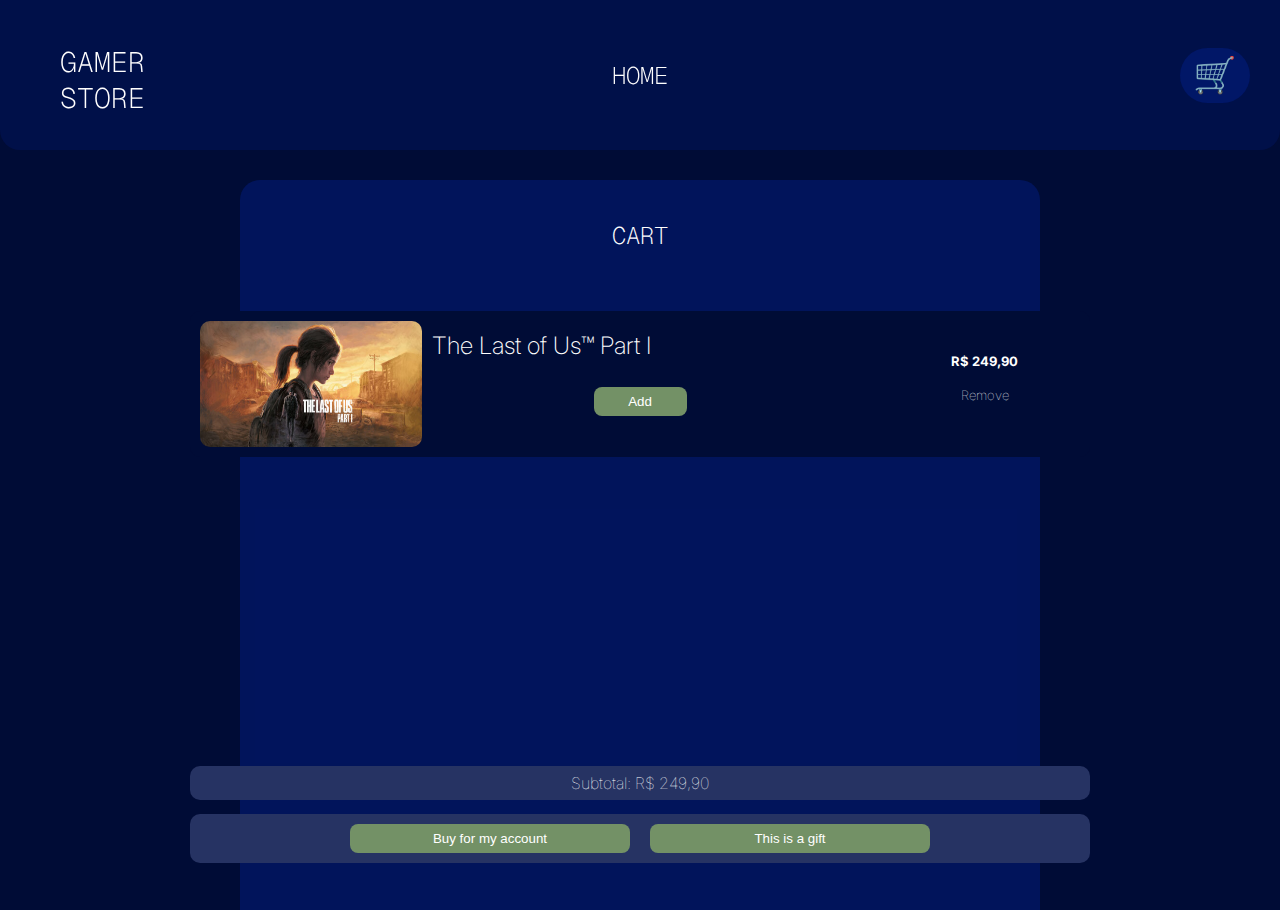
<file: cart.html>
<!DOCTYPE html>
<html lang="en">
<head>
    <meta charset="UTF-8">
    <meta name="viewport" content="width=device-width, initial-scale=1.0">
    <title>Cart</title>
    <link rel="stylesheet" href="css/cart.css">
    <link rel="preconnect" href="https://fonts.googleapis.com">
    <link rel="preconnect" href="https://fonts.gstatic.com" crossorigin>
    <link href="https://fonts.googleapis.com/css2?family=Inter:ital,opsz,wght@0,14..32,100..900;1,14..32,100..900&display=swap" rel="stylesheet">
    <link href="https://fonts.googleapis.com/css2?family=Geist+Mono:wght@100..900&family=Inter:opsz,wght@14..32,160&display=swap" rel="stylesheet">

</head>
<body>
    <nav>
        <div class="logo">
          <h3>GAMER<br>STORE</h3>
        </div>
      
        <a href="store.html" class="home">HOME</a>
      
        <div class="direita">
          <button type="button" onclick="window.location.href='cart.html'" class="carrinho">🛒</button>
        </div>
      </nav>
  
    <div class="box">
        <H2>CART</H2>
        <div class="lista">
            <div class="jogos" id="the last">
                <img src="images/jogo.jpg">
                <div class="main">
                    <h3>The Last of Us™ Part I</h3>
                </div>
                <div class="infos">
                    <h4>R$ 249,90</h4>
                    <a href="">Remove</a>
                </div>
            </div>

        </div>
       
        
        <div class="add">
            <button >Add</button>
        </div>
        <div class="subtotal">
            <p>Subtotal: R$ 249,90 </p>
        </div>
        <div class="compra">
            <button>Buy for my account</button>
            <button>This is a gift</button>
        </div>

    </div>
</body>
</html>
</file>
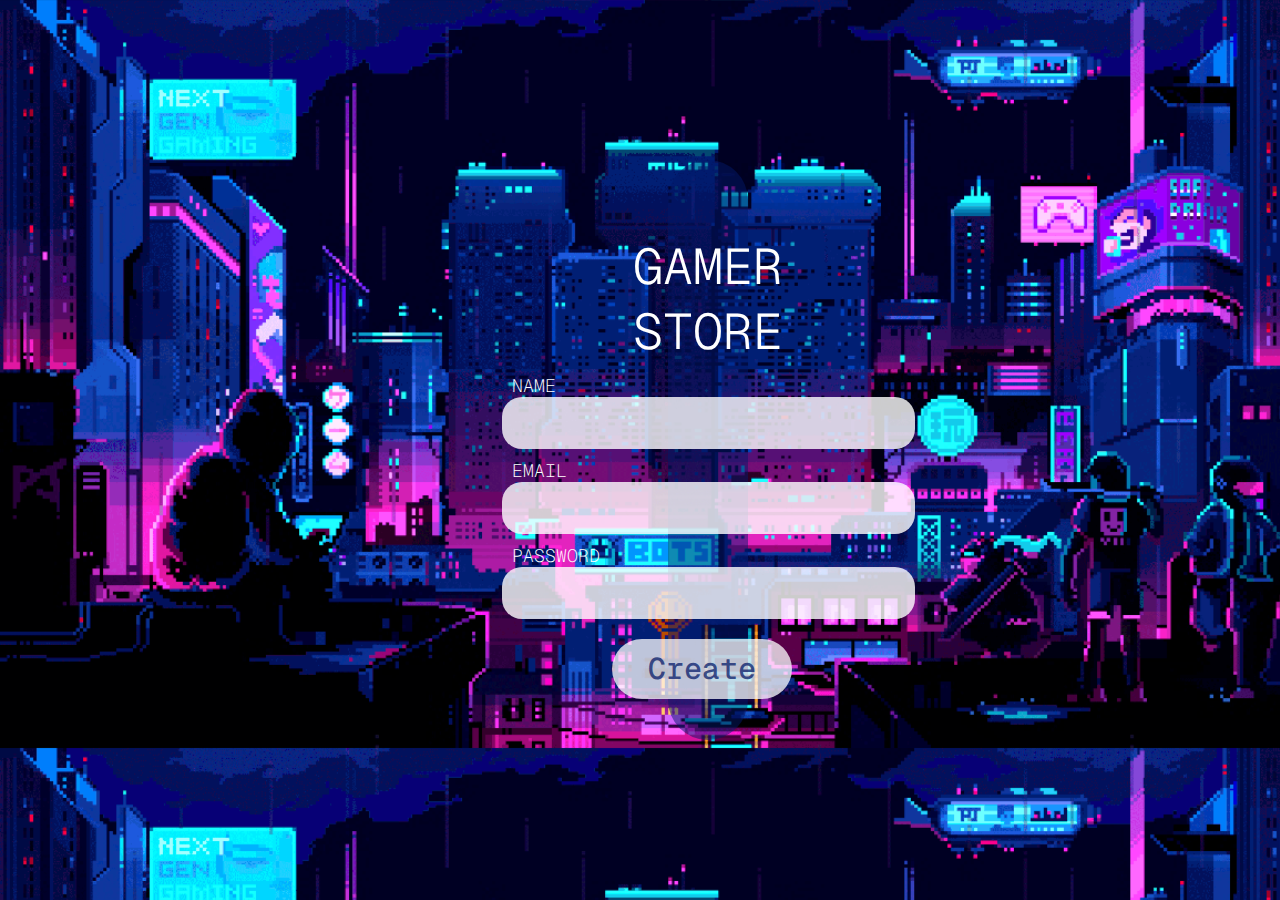
<file: create.html>
<!DOCTYPE html>
<html lang="en">
<head>
    <meta charset="UTF-8">
    <meta name="viewport" content="width=device-width, initial-scale=1.0">
    <title>Create Account</title>
    <link rel="stylesheet" href="css/login.css">
    <link rel="preconnect" href="https://fonts.googleapis.com">
    <link rel="preconnect" href="https://fonts.gstatic.com" crossorigin>
    <link href="https://fonts.googleapis.com/css2?family=Inter:ital,opsz,wght@0,14..32,100..900;1,14..32,100..900&display=swap" rel="stylesheet">
    <link href="https://fonts.googleapis.com/css2?family=Geist+Mono:wght@100..900&family=Inter:opsz,wght@14..32,160&display=swap" rel="stylesheet">

</head>
<body>
    <div class="box">
        <h1>GAMER <br>STORE</h1>
        <div class="create">
            <form>
                <label for="Nome"> NAME</label>
                <input type="text" name="Nome" id="name">
                <label for="Email"> EMAIL</label>
                <input type="email" name="email" id="name">
                <label> PASSWORD</label>
                <input type="password" name="password" id="password">

                <button window.location.href='store.html'>Create</button>

            </form>

        </div>

    </div>
</body>
</html>
</file>
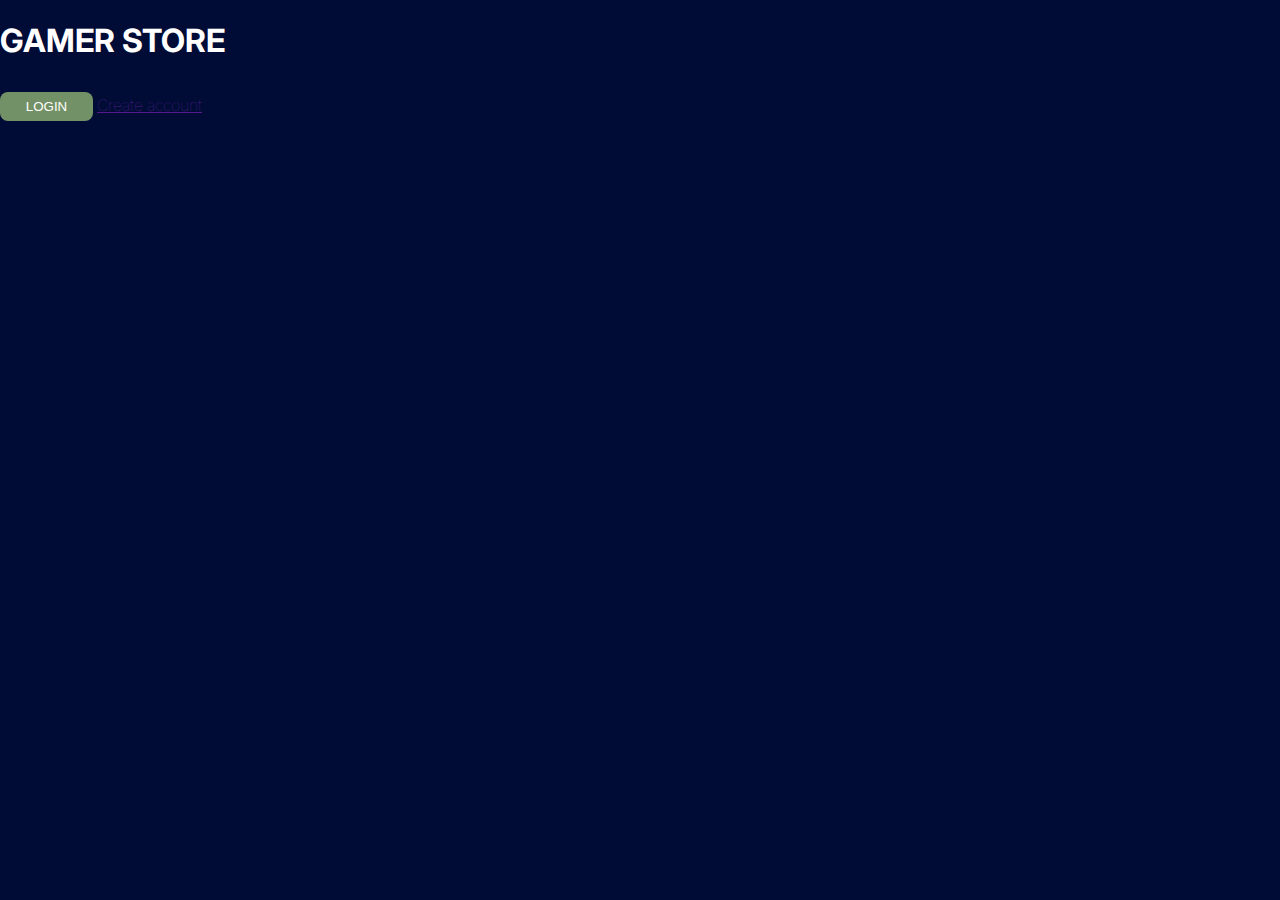
<file: login.html>
<!DOCTYPE html>
<html lang="en">
<head>
    <meta charset="UTF-8">
    <meta name="viewport" content="width=device-width, initial-scale=1.0">
    <title>Document</title>
    <link rel="stylesheet" href="style.css">
    <link rel="preconnect" href="https://fonts.googleapis.com">
<link rel="preconnect" href="https://fonts.gstatic.com" crossorigin>
<link href="https://fonts.googleapis.com/css2?family=Inter:ital,opsz,wght@0,14..32,100..900;1,14..32,100..900&display=swap" rel="stylesheet">

</head>
<body>
    <h1>GAMER STORE</h1>
    <button>LOGIN</button>
    <a href="">Create account</a>
</body>
</html>
</file>
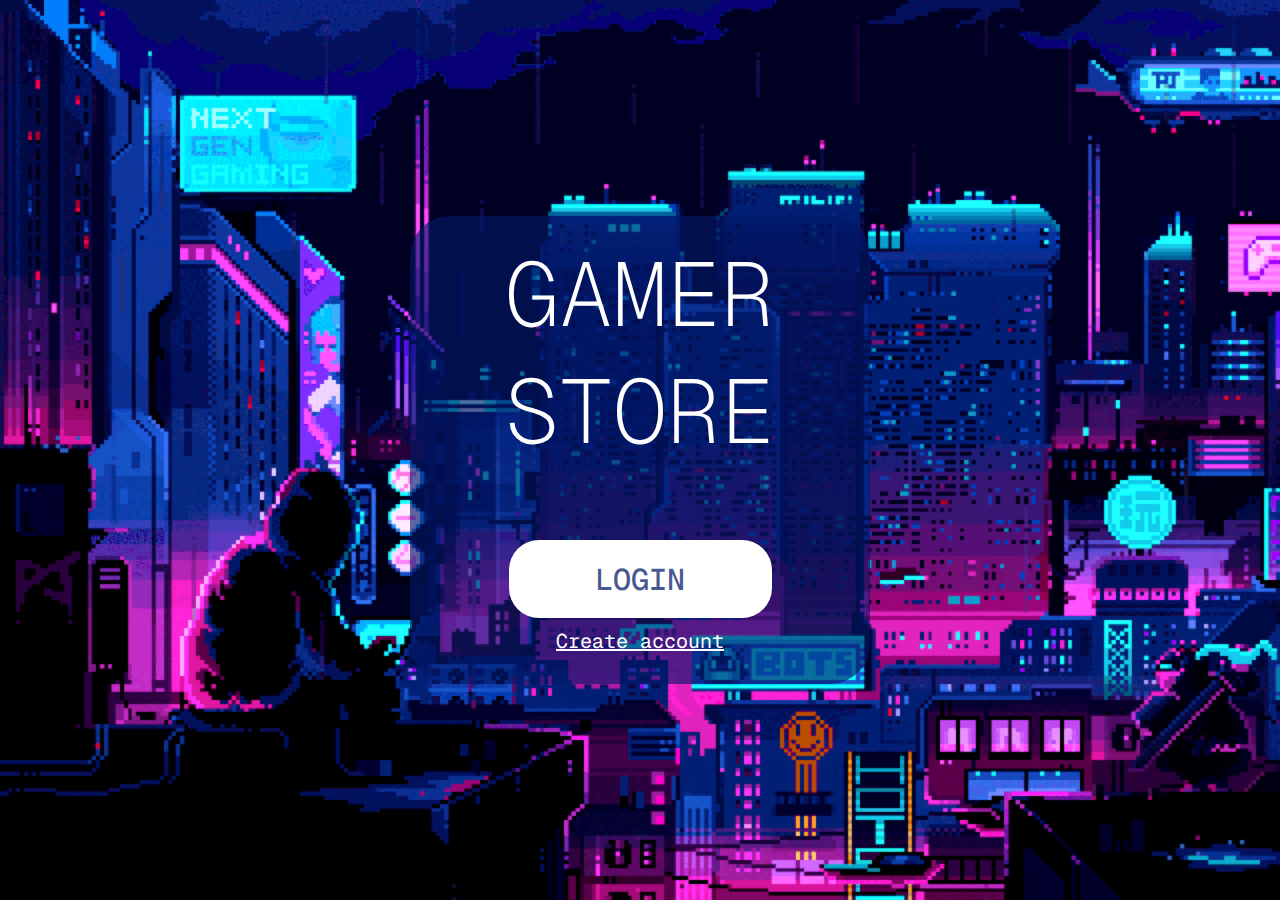
<file: main.html>
<!DOCTYPE html>
<html lang="en">
<head>
    <meta charset="UTF-8">
    <meta name="viewport" content="width=device-width, initial-scale=1.0">
    <title>Home</title>
    <link rel="stylesheet" href="css/main.css">
    <link rel="preconnect" href="https://fonts.googleapis.com">
    <link rel="preconnect" href="https://fonts.gstatic.com" crossorigin>
    <link href="https://fonts.googleapis.com/css2?family=Inter:ital,opsz,wght@0,14..32,100..900;1,14..32,100..900&display=swap" rel="stylesheet">
    <link href="https://fonts.googleapis.com/css2?family=Geist+Mono:wght@100..900&family=Inter:opsz,wght@14..32,160&display=swap" rel="stylesheet">

</head>
<body>
    <div class="box">
        <h1>GAMER <br>STORE</h1>
        <div class="login">
            <button onclick="window.location.href='login.html'">LOGIN</button>
            <a href="create.html">Create account</a>
        </div>

    </div>
</body>
</html>
</file>
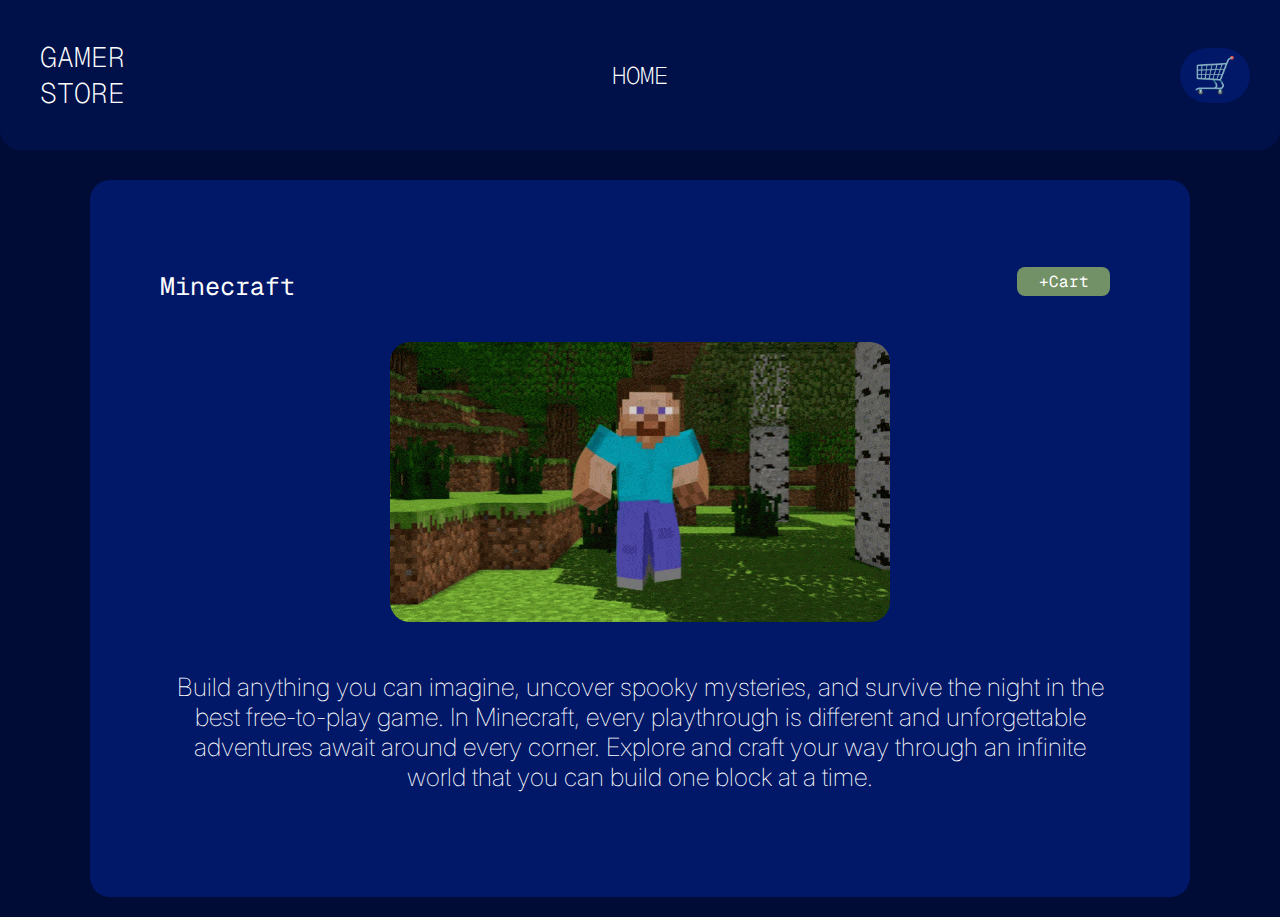
<file: minecraft.html>
<!DOCTYPE html>
<html lang="en">
<head>
    <meta charset="UTF-8">
    <meta name="viewport" content="width=device-width, initial-scale=1.0">
    <link rel="stylesheet" href="css/game.css">
    <link rel="preconnect" href="https://fonts.googleapis.com">
    <link rel="preconnect" href="https://fonts.gstatic.com" crossorigin>
    <link href="https://fonts.googleapis.com/css2?family=Inter:ital,opsz,wght@0,14..32,100..900;1,14..32,100..900&display=swap" rel="stylesheet">
    <link href="https://fonts.googleapis.com/css2?family=Geist+Mono:wght@100..900&family=Inter:opsz,wght@14..32,160&display=swap" rel="stylesheet">

    <title>Game</title>
</head>
<body>
    <nav>
        <div class="logo">
          <h3>GAMER<br>STORE</h3>
        </div>
      
        <a href="store.html" class="home">HOME</a>
      
        <div class="direita">

          <button type="button" onclick="window.location.href='cart.html'" class="carrinho">🛒</button>
        </div>
      </nav>


    <div class="box">
      <div class="infos">
          <h2>Minecraft</h2>
          <button class="cart">+Cart</button>
        </div>
      <div class="imagem">
        <img src="images/mine.gif">  
      </div>
      <p>Build anything you can imagine, uncover spooky mysteries, and survive the night in the best free-to-play game. In Minecraft, every playthrough is different and unforgettable adventures await around every corner. Explore and craft your way through an infinite world that you can build one block at a time.</p>
    </div>
</body>
</html>
</file>
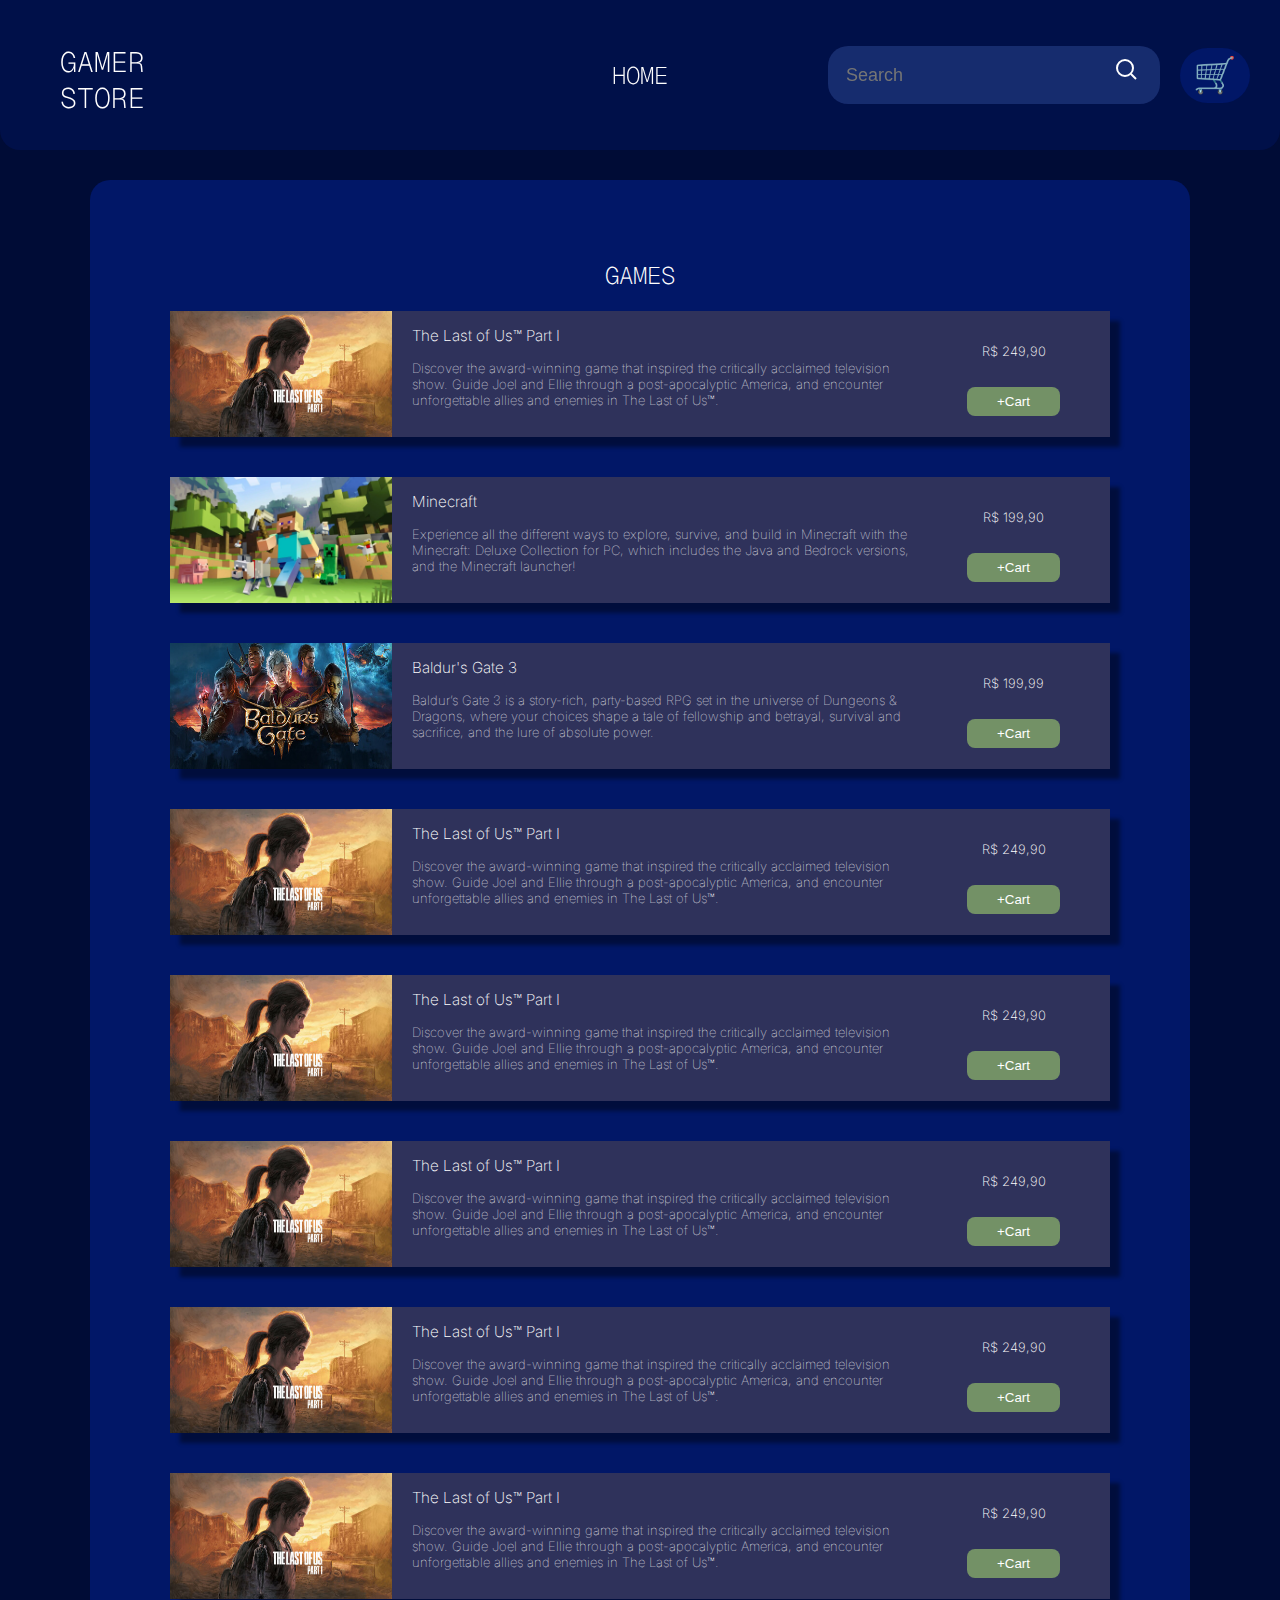
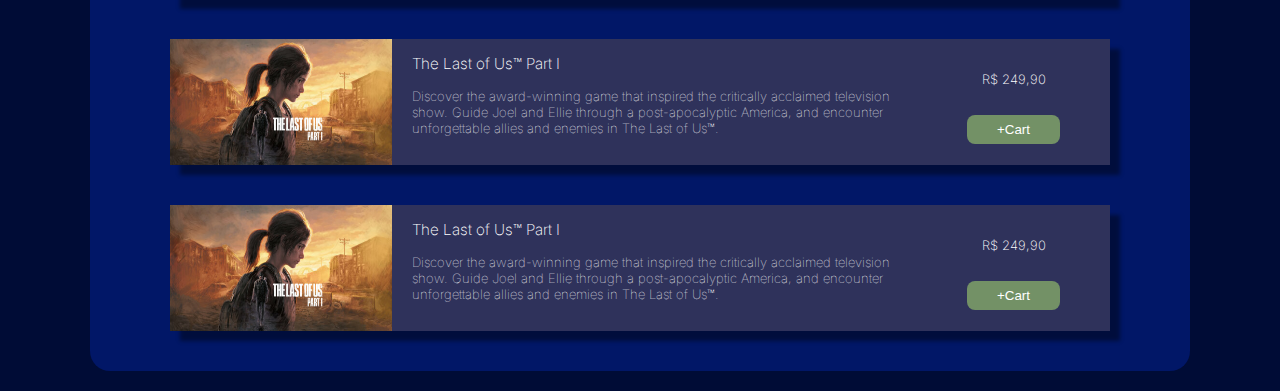
<file: store.html>
<!DOCTYPE html>
<html lang="en">
<head>
    <meta charset="UTF-8">
    <meta name="viewport" content="width=device-width, initial-scale=1.0">
    <title>Store</title>
    <link rel="stylesheet" href="css/style.css">
    <link rel="preconnect" href="https://fonts.googleapis.com">
    <link rel="preconnect" href="https://fonts.gstatic.com" crossorigin>
    <link href="https://fonts.googleapis.com/css2?family=Inter:ital,opsz,wght@0,14..32,100..900;1,14..32,100..900&display=swap" rel="stylesheet">
    <link href="https://fonts.googleapis.com/css2?family=Geist+Mono:wght@100..900&family=Inter:opsz,wght@14..32,160&display=swap" rel="stylesheet">
</head>

<body>


    <nav>
        <div  class="logo">
            <h3>GAMER<br >STORE</h3>
        </div>
        <a href="store.html" class="home">HOME</a>
        <a href="cart.html"></a>
        <div class="direita">
            <div class="pesquisa">
                <input type="text" id="searchInput" placeholder="Search">
                <svg class="icon" viewBox="0 0 24 24" fill="none">
                    <circle cx="11" cy="11" r="8" />
                    <line x1="17" y1="17" x2="22" y2="22" />
                </svg>
            </div>
            <button type="button" onclick="window.location.href='cart.html'" class="carrinho">
                🛒
            </button>
        </div>
        
    </nav>

    <div class="box">
        <h2>GAMES</h2>
    <div class="jogos" id="the last">
        <img src="images/jogo.jpg">
        <div class="main">
            <h3><a href="description.html?jogo=thelastofus">The Last of Us™ Part I</a></h3>
            <p>Discover the award-winning game that inspired the critically acclaimed television show. Guide Joel and Ellie through a post-apocalyptic America, and encounter unforgettable allies and enemies in The Last of Us™.</p>
        </div>
        <div class="infos">
            <h4>R$ 249,90</h4>
        <button onclick="window.location.href='cart.html'" class="cart">+Cart</button>
        </div>
        </div>
        <div class="jogos" id="minecraft">
            <img src="images/minecraft.webp">
            <div class="main">
                <h3><a href="description.html?jogo=minecraft">Minecraft</a></h3>
                <p>Experience all the different ways to explore, survive, and build in Minecraft with the Minecraft: Deluxe Collection for PC, which includes the Java and Bedrock versions, and the Minecraft launcher!</p>
            </div>
            <div class="infos">
                <h4>R$ 199,90</h4>
            <button onclick="window.location.href='cart.html'" class="cart">+Cart</button>
            </div>
            </div>
        <div class="jogos" id="Baldurs">
        <img src="images/baldur.jpg">
        <div class="main">
            <h3><a href="description.html?jogo=baldursgate">Baldur's Gate 3</a></h3>
            <p>Baldur’s Gate 3 is a story-rich, party-based RPG set in the universe of Dungeons & Dragons, where your choices shape a tale of fellowship and betrayal, survival and sacrifice, and the lure of absolute power.</p>
        </div>
        <div class="infos">
            <h4>R$ 199,99</h4>
        <button onclick="window.location.href='cart.html'" class="cart">+Cart</button>
        </div>
        </div>
        <div class="jogos" id="the last">
        <img src="images/jogo.jpg">
        <div class="main">
            <h3><a href="description.html?jogo=thelastofus">The Last of Us™ Part I</a></h3>
            <p>Discover the award-winning game that inspired the critically acclaimed television show. Guide Joel and Ellie through a post-apocalyptic America, and encounter unforgettable allies and enemies in The Last of Us™.</p>
        </div>
        <div class="infos">
            <h4>R$ 249,90</h4>
        <button onclick="window.location.href='cart.html'" class="cart">+Cart</button>
        </div>
        </div>
        <div class="jogos" id="the last">
        <img src="images/jogo.jpg">
        <div class="main">
            <h3><a href="description.html?jogo=thelastofus">The Last of Us™ Part I</a></h3>
            <p>Discover the award-winning game that inspired the critically acclaimed television show. Guide Joel and Ellie through a post-apocalyptic America, and encounter unforgettable allies and enemies in The Last of Us™.</p>
        </div>
        <div class="infos">
            <h4>R$ 249,90</h4>
        <button onclick="window.location.href='cart.html'" class="cart">+Cart</button>
        </div>
        </div>
        <div class="jogos" id="the last">
        <img src="images/jogo.jpg">
        <div class="main">
            <h3><a href="description.html?jogo=thelastofus">The Last of Us™ Part I</a></h3>
            <p>Discover the award-winning game that inspired the critically acclaimed television show. Guide Joel and Ellie through a post-apocalyptic America, and encounter unforgettable allies and enemies in The Last of Us™.</p>
        </div>
        <div class="infos">
            <h4>R$ 249,90</h4>
        <button onclick="window.location.href='cart.html'" class="cart">+Cart</button>
        </div>
        </div>   
                <div class="jogos" id="the last">
        <img src="images/jogo.jpg">
        <div class="main">
            <h3><a href="description.html?jogo=thelastofus">The Last of Us™ Part I</a></h3>
            <p>Discover the award-winning game that inspired the critically acclaimed television show. Guide Joel and Ellie through a post-apocalyptic America, and encounter unforgettable allies and enemies in The Last of Us™.</p>
        </div>
        <div class="infos">
            <h4>R$ 249,90</h4>
        <button onclick="window.location.href='cart.html'" class="cart">+Cart</button>
        </div>
        </div> 
        <div class="jogos" id="the last">
        <img src="images/jogo.jpg">
        <div class="main">
            <h3><a href="description.html?jogo=thelastofus">The Last of Us™ Part I</a></h3>
            <p>Discover the award-winning game that inspired the critically acclaimed television show. Guide Joel and Ellie through a post-apocalyptic America, and encounter unforgettable allies and enemies in The Last of Us™.</p>
        </div>
        <div class="infos">
            <h4>R$ 249,90</h4>
        <button onclick="window.location.href='cart.html'" class="cart">+Cart</button>
        </div>
        </div> 
        
        <div class="jogos" id="the last">
            <img src="images/jogo.jpg">
            <div class="main">
                <h3><a href="description.html?jogo=thelastofus">The Last of Us™ Part I</a></h3>
                <p>Discover the award-winning game that inspired the critically acclaimed television show. Guide Joel and Ellie through a post-apocalyptic America, and encounter unforgettable allies and enemies in The Last of Us™.</p>
            </div>
            <div class="infos">
                <h4>R$ 249,90</h4>
            <button onclick="window.location.href='cart.html'" class="cart">+Cart</button>
            </div>
            </div> 

            <div class="jogos" id="the last">
        <img src="images/jogo.jpg">
        <div class="main">
            <h3><a href="description.html?jogo=thelastofus">The Last of Us™ Part I</a></h3>
            <p>Discover the award-winning game that inspired the critically acclaimed television show. Guide Joel and Ellie through a post-apocalyptic America, and encounter unforgettable allies and enemies in The Last of Us™.</p>
        </div>
        <div class="infos">
            <h4>R$ 249,90</h4>
        <button onclick="window.location.href='cart.html'" class="cart">+Cart</button>
        </div>
        </div> 
    </div>


    <script>
        const input = document.getElementById("searchInput");
        const jogos = document.getElementsByClassName("jogos");
    
        input.addEventListener("keyup", function () {
            const filtro = input.value.toLowerCase();
    
            for (let i = 0; i < jogos.length; i++) {
                const titulo = jogos[i].getElementsByTagName("h3")[0].textContent.toLowerCase();
    
                if (titulo.indexOf(filtro) > -1) {
                    jogos[i].style.display = "";
                } else {
                    jogos[i].style.display = "none";
                }
            }
        });
    </script>

    
</body>
</html>
</file>
<file: css/cart.css>
body{
    background-color: #000C36;
    color: #ffffff;
    font-family: "Inter", sans-serif;
    font-optical-sizing: auto;
    font-weight: 100;
    font-style: normal;
    margin: 0;
}

nav{
    background-color: #01176765;
    width: auto;
    height: 150px;
    border-radius: 0px 0px 20px 20px;
    top: 0;
    position: sticky;

    display: flex;
    align-items: center;
    justify-content: space-between;
    padding: 0 30px; 


}

.logo{
    display: flex;
    justify-self: start;
    margin-left: 30px;
    padding-top: 10px;  
    padding-right: 0%;  
    text-align: center;
    font-family: "Geist Mono", monospace;
    font-optical-sizing: auto;
    font-style: normal;
    font-size: 24px;
}

h3{
    font-weight: 200;
}

.home{
    position: absolute;
    left: 50%;
    transform: translateX(-50%);
    font-family: "Geist Mono", monospace;
    font-size: 24px;
    font-weight: 200;
    
}

.box{
    background-color: #011767c4;
    margin: 0px 240px 0px 240px;
    padding: 10px;
    border-radius: 20px 20px 0px 0px;
    margin-top: 30px;
    height: 710px;
    display: flex;
    flex-direction: column;
    align-items: center;
    
}

.infos{
    display: flex;
    flex-direction: column;
    align-items: center;
    padding: 25px 0px 0px 300px;
    color: white;
}


a{
    color: #ffffff;
    text-decoration:none ;
}

.jogos{
    background-color: #000C36;
    margin: 120px;
    margin-bottom: -80px;
    display: flex;
    height: 146px;
    width: 900px;
    font-size: small;
    border-radius: 10px;
}

.jogos h3{
    font-weight: 200;
    font-size: 24px;
    margin-top: 20px;
}

img{
    margin: 10px 10px 0px 10px;
    width: 222px;
    height: 126px;
    border-radius: 10px;
}

h2{
    margin-top: 30px;
    text-align: center;
    margin-bottom: -60px;
    font-family: "Geist Mono", monospace;
    font-weight: normal;
    font-weight: 200;

}



button{
    border-radius: 8px;
    background-color: #739166;
    width: 93px;
    height: 29px;
    color: white;
    margin-top: 10px;
    border: none;
}

.subtotal{
    margin: 10px;
    background-color: #263363;
    width: 900px;
    height: 34px;
    border-radius: 10px;
    margin-top: 350px;
    display: flex;
    align-items: center;
    justify-content: center;

}

.compra{
    margin: 10px;
    background-color: #263363;
    width: 900px;
    border-radius: 10px;
    margin-top: 4px;
    display: flex;
    justify-content: center;
}

.compra button{
    width: 280px;
    margin: 10px;
}

.cart{
    border-radius: 8px;
    background-color: #739166;
    width: 93px;
    height: 29px;
    color: white;
    margin-top: 10px;
    border: none;
}

.carrinho{
    border-radius: 100px;
    background-color: #011767;
    border: none;
    width: 70px;
    height: 55px;
    font-size: 35px;
    margin-bottom: 10px;

}

.pesquisa {
    background-color: #162c6e; 
    border-radius: 20px;
    padding: 8px 16px;
    width: 300px;
  }


  .pesquisa input {
    background: transparent;
    border: none;
    color: #b0b9d1;
    font-size: 18px;
    margin: 0px 0px 9px 0px;

  }

  .pesquisa .icon {
    width: 24px;
    height: 24px;
    stroke: #ffffff;
    stroke-width: 2;
    padding: 3px 0px 0px 30px;
    flex-shrink: 0;
}


nav .pesquisa{
    display: inline;
}

 .direita{
    display: flex;
    align-items: center;
    gap: 20px;
}
</file>
<file: css/login.css>
body{
    background-image: url("../images/pixel.gif");
    background-size: cover;
}

.box {
    background-color: #01176780;
    margin: 0px 660px 0px 660px;
    padding: 40px;
    border-radius: 40px;
    margin-top: 160px;
    height: 500px;
    display: flex;
    flex-direction: column;
    align-items: center;
}

h1{
    font-family: "Geist Mono", monospace;
    font-optical-sizing: auto;
    font-style: normal;
    font-weight: 300;
    font-size: 50px;
    color: #ffffff;
    text-align: center;
    margin-bottom: 10px;
}

button{
    border-radius: 30px;
    background-color: #ffffffbe;
    width: 180px;
    height: 60px;
    color: #011767bb;
    margin-top: 10px;
    border: none;
    font-family: "Geist Mono", monospace;
    font-optical-sizing: auto;
    font-style: normal;
    font-weight: 500;
    font-size: 30px;
    margin-left: 110px;
}


input{
    display: flex;
    flex-direction: column;
    align-items: center;
}

.login input{
    width: 409px;
    height: 60px;
    border-radius: 20px;
    background-color: rgba(255, 255, 255, 0.801);
    border: none;
    margin-bottom: 10px;
}

.create input{
    width: 409px;
    height: 50px;
    border-radius: 20px;
    background-color: rgba(255, 255, 255, 0.801);
    border: none;
    margin-bottom: 10px;
}

label{
    color: #ffffff;
    font-family: "Geist Mono", monospace;
    font-optical-sizing: auto;
    font-style: normal;
    font-weight: 200;
    font-size: 18px;
    padding-left: 10px;
}

.login button{
    margin-top: 50px;
}
</file>
<file: style.css>
body{
    background-color: #000C36;
    color: #ffffff;
    font-family: "Inter", sans-serif;
    font-optical-sizing: auto;
    font-weight: 100;
    font-style: normal;
    margin: 0;
}

nav{
    background-color: #01176765;
    width: auto;
    height: 150px;
    border-radius: 0px 0px 20px 20px;
    top: 0;
    position: sticky;

}

.logo{
    display: flex;
    justify-self: start;
    margin-left: 30px;
    padding-top: 10px;  
    padding-right: 0%;  
    text-align: center;
    font-family: "Geist Mono", monospace;
    font-optical-sizing: auto;
    font-style: normal;
    font-size: 24px;
}

nav .home{
    display: flex;
    justify-self: center;
    margin-top: -80px;
    font-family: "Geist Mono", monospace;
    font-optical-sizing: auto;
    font-style: normal;
    font-weight: 200;
    font-size: 24px;
}

.box{
    background-color: #011767;
    margin: 150px 150px 0px 150px;
    padding: 20px;
    border-radius: 20px 20px 0px 0px;
    margin-top: 30px;
    height: 1793px;;
}

.jogos{
    background-color: #2F325B;
    margin: 120px;
    margin-bottom: -80px;
    display: flex;
    max-height: 127px;
    box-shadow: 10px 10px 4px 0px #00000069; 
    font-size: small;
}

.main{
    display: inline;
    margin-left: 20px;
    margin-right: 50px;
    font-weight: 100;
}

.infos{
    margin-top: 15px;
    margin-right: 50px;
    text-align: center;
    white-space: nowrap;
}
img{
    width: 222px;
    height: 126px;
    
}

h2{
    margin-top: 30px;
    text-align: center;
    margin-bottom: -60px;
    font-family: "Geist Mono", monospace;
    font-weight: normal;
    font-weight: 200;

}

h3, h4{
    font-weight: 200;
}

button{
    border-radius: 8px;
    background-color: #739166;
    width: 93px;
    height: 29px;
    color: white;
    margin-top: 10px;
    border: none;
}
</file>
<file: css/main.css>
body{
    background-image: url("../images/pixel.gif");
    background-size: cover;
    display: flex;
    align-items: center;
    justify-content: center;
    margin: 0;
    min-height: 100vh;
}

.box {
    background-color: #011767a1;
    padding: 30px;
    border-radius: 40px;
    width: 400px;
    display: flex;
    align-items: center;
    justify-content: center;
    flex-direction: column;
}

h1{
    font-family: "Geist Mono", monospace;
    font-optical-sizing: auto;
    font-style: normal;
    font-weight: 200;
    font-size: 90px;
    color: #ffffff;
    margin-top: -10px;

}

button{
    border-radius: 30px;
    background-color: #ffffff;
    width: 263px;
    height: 78px;
    color: #011767bb;
    margin-top: 10px;
    border: none;
    font-family: "Geist Mono", monospace;
    font-optical-sizing: auto;
    font-style: normal;
    font-weight: 500;
    font-size: 30px;
}


a{
    color: #ffffff;
    font-family: "Geist Mono", monospace;
    font-optical-sizing: auto;
    font-style: normal;
    font-weight: 400;
    font-size: 20px;
    margin-top: 10px;
}

.login{
    display: flex;
    flex-direction: column;
    align-items: center;
}
</file>
<file: css/game.css>
body{
    background-color: #000C36;
    color: #ffffff;
    font-family: "Inter", sans-serif;
    font-optical-sizing: auto;
    font-weight: 100;
    font-style: normal;
    margin: 0;
}



nav {
    background-color: #01176765;
    height: 150px;
    border-radius: 0px 0px 20px 20px;
    position: relative;
    display: flex;
    align-items: center;
    justify-content: space-between;
    padding: 0 30px;
  }
  
  .logo {
    font-family: "Geist Mono", monospace;
    font-size: 24px;
    margin-left: 10px;
  }
  
  .home {
    position: absolute;
    left: 50%;
    transform: translateX(-50%);
    font-family: "Geist Mono", monospace;
    font-size: 24px;
    font-weight: 200;
    z-index: 1;
  }

  .box{
    background-color: #011767;
    margin: 0px 90px 20px 90px;
    padding: 80px;
    border-radius: 20px;
    margin-top: 30px;
    height:auto;

}


img{
    width: 500px;
    height: 280px;
    margin-top: 20px;
    border-radius: 20px;
}

.imagem {
  display: flex;
  justify-content: center;
  align-items: center;
}

h2{
    margin: 10px 0px 0px -10px;
    text-align: start;
    font-family: "Geist Mono", monospace;
    font-weight: normal;
    font-weight: 400;
    font-size: 25px;
}


.infos {
    display: flex;
    justify-content: space-between;
    align-items: center;
    margin-bottom: 20px;
  }
  
  .cart {
    border-radius: 8px;
    background-color: #739166;
    width: 93px;
    height: 29px;
    color: white;
    border: none;
    font-family: "Geist Mono", monospace;
    font-size: 16px;
  }

p{
    margin-top: 50px;
    font-size: 25px;
    font-weight: 150;
    text-align: center;
}

h3{
    font-weight: 200;
}

.carrinho{
    border-radius: 100px;
    background-color: #011767;
    border: none;
    width: 70px;
    height: 55px;
    font-size: 35px;

}

a{
    color: #ffffff;
    text-decoration:none ;
}

.pesquisa {
    background-color: #162c6e; 
    border-radius: 20px;
    padding: 8px 16px;
    width: 300px;
  }


  .pesquisa input {
    background: transparent;
    border: none;
    color: #b0b9d1;
    font-size: 18px;
    margin: 0px 0px 9px 0px;

  }

  .pesquisa .icon {
    width: 24px;
    height: 24px;
    stroke: #ffffff;
    stroke-width: 2;
    padding: 3px 0px 0px 30px;
    flex-shrink: 0;

}

  .pesquisa svg {
    flex-shrink: 0;
}

nav .pesquisa{
    display: inline;
}

 .direita{
    display: flex;
    align-items: center;
    gap: 20px;
}
</file>
<file: css/style.css>
body{
    background-color: #000C36;
    color: #ffffff;
    font-family: "Inter", sans-serif;
    font-optical-sizing: auto;
    font-weight: 100;
    font-style: normal;
    margin: 0;
}

nav{
    background-color: #01176765;
    width: auto;
    height: 150px;
    border-radius: 0px 0px 20px 20px;
    top: 0;
    position: sticky;
    display: flex;
    align-items: center;
    justify-content: space-between; 
    padding: 0 30px;

}

.logo{
    display: flex;
    justify-self: start;
    margin-left: 30px;
    padding-top: 10px;  
    padding-right: 0%;  
    text-align: center;
    font-family: "Geist Mono", monospace;
    font-optical-sizing: auto;
    font-style: normal;
    font-size: 24px;
}

.home{
    position: absolute;
    left: 50%;
    transform: translateX(-50%);
    font-family: "Geist Mono", monospace;
    font-size: 24px;
    font-weight: 200;
    
}

.box{
    background-color: #011767;
    margin: 0px 90px 20px 90px;
    padding: 80px;
    border-radius: 20px;
    margin-top: 30px;
    min-height: 50vh;
    height:auto;
    gap: 10px;

}

.jogos{
    background-color: #2F325B;
    margin: 80px 0px -40px 0px;
    display: flex;
    max-height: 127px;
    box-shadow: 10px 10px 4px 0px #00000069; 
    font-size: small;
}

.main{
    display: inline;
    margin-left: 20px;
    margin-right: 50px;
    font-weight: 100;
}

.infos{
    margin-top: 15px;
    margin-right: 50px;
    text-align: center;
    white-space: nowrap;
}
img{
    width: 222px;
    height: 126px;
    
}

h2{
    margin: 0px 0px 0px 0px;
    text-align: center;
    margin-bottom: -60px;
    font-family: "Geist Mono", monospace;
    font-weight: normal;
    font-weight: 200;

}

h3, h4{
    font-weight: 200;
}

.cart{
    border-radius: 8px;
    background-color: #739166;
    width: 93px;
    height: 29px;
    color: white;
    margin-top: 10px;
    border: none;
}

.carrinho{
    border-radius: 100px;
    background-color: #011767;
    border: none;
    width: 70px;
    height: 55px;
    font-size: 35px;

}


.pesquisa {
    background-color: #162c6e; 
    border-radius: 20px;
    padding: 8px 16px;
    width: 300px;
  }


  .pesquisa input {
    background: transparent;
    border: none;
    color: #b0b9d1;
    font-size: 18px;
    margin: 0px 0px 9px 0px;

  }

  .pesquisa .icon {
    width: 24px;
    height: 24px;
    stroke: #ffffff;
    stroke-width: 2;
    padding: 3px 0px 0px 30px;
    flex-shrink: 0;

}
a{
    color: #ffffff;
    text-decoration:none ;
}



  .pesquisa svg {
    flex-shrink: 0;
}

nav .pesquisa{
    display: inline;
}

 .direita{
    display: flex;
    align-items: center;
    gap: 20px;
}
</file>
